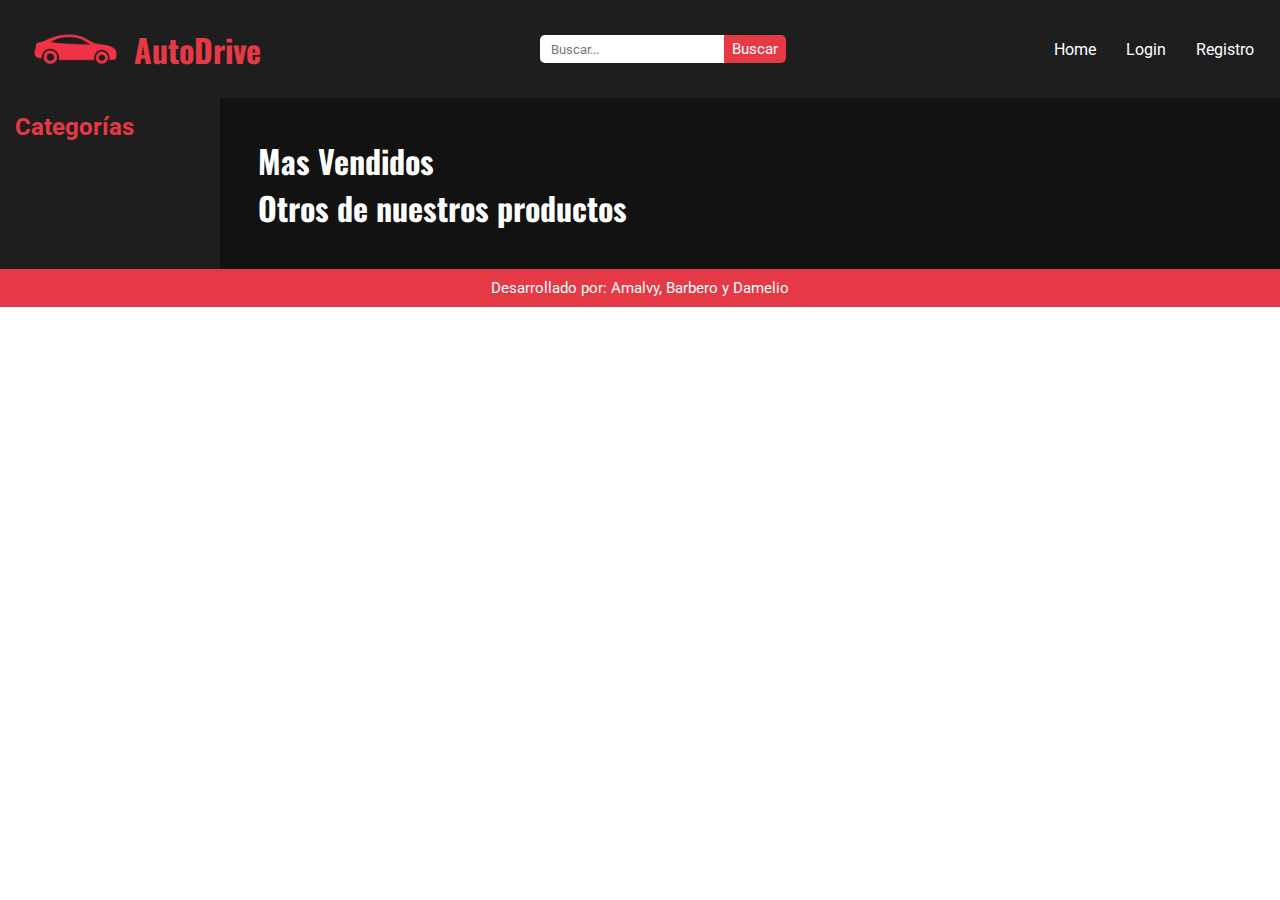
<file: index.html>
<!DOCTYPE html>
<html>
    <head>
        <meta charset="UTF-8">
        <title>Home</title>
        <meta name="viewport" content="width=device-width, initial-scale=1">
        <link rel="stylesheet" href="./css/styles.css">
        <link rel="preconnect" href="https://fonts.googleapis.com">
        <link rel="preconnect" href="https://fonts.gstatic.com" crossorigin>
        <link href="https://fonts.googleapis.com/css2?family=Roboto:ital,wght@0,100..900;1,100..900&display=swap" rel="stylesheet">
        <link href="https://fonts.googleapis.com/css2?family=Oswald:wght@200..700&display=swap" rel="stylesheet">
    </head>
    <body>
        <header>
            <a href="index.html">
    
                    <img src="./img/logo2.png">  
                    <h1>AutoDrive</h1>

            </a>
            <form class="barra_busqueda" action="resultadosBusqueda.html" method="get"> 
                <input id="buscar_input" type="text" name="busqueda" placeholder="  Buscar..." value="">
                <button id="buscar_boton">Buscar</button>
            </form>
            <h3 class="saludo"> Bienvenido </h3>
            <nav class="nav">
                <ul>
                    <li class="li-home"><a href="index.html">Home</a></li>
                    <li class="li-login"><a href="login.html">Login</a></li>
                    <li class="li-register"><a href="register.html">Registro</a></li>
                    <li class="li-logout"> <p class="link-logout">Log out</p> </li>
                </ul>
            </nav>
        </header>
        <main class="main-index">
            <section class="barra-lateral">
                <h2>Categorías</h2>
                <ul>
                    <li id="categoria_suv"><a href="category.html"></a></li>
                    <li id="categoria_deportivos"><a href="category.html"></a></li>
                    <li id="categoria_motos"><a href="category.html"></a></li>
                </ul>
            </section>
            <section class="principal">
                <h1>Mas Vendidos</h1>
                <div class="container" id="mas_vendidos"></div>
                <h1> Otros de nuestros productos</h1>
                <div class="container" id="otros_productos"></div>
            </section>  
        </main>
        <footer>
            <p>Desarrollado por: Amalvy, Barbero y Damelio</p>
        </footer>
        <script src="./js/index.js"></script>
        <script src="./js/saludo.js"></script>
        <script src="./js/logout.js"></script>
    </body>
</html>
</file>
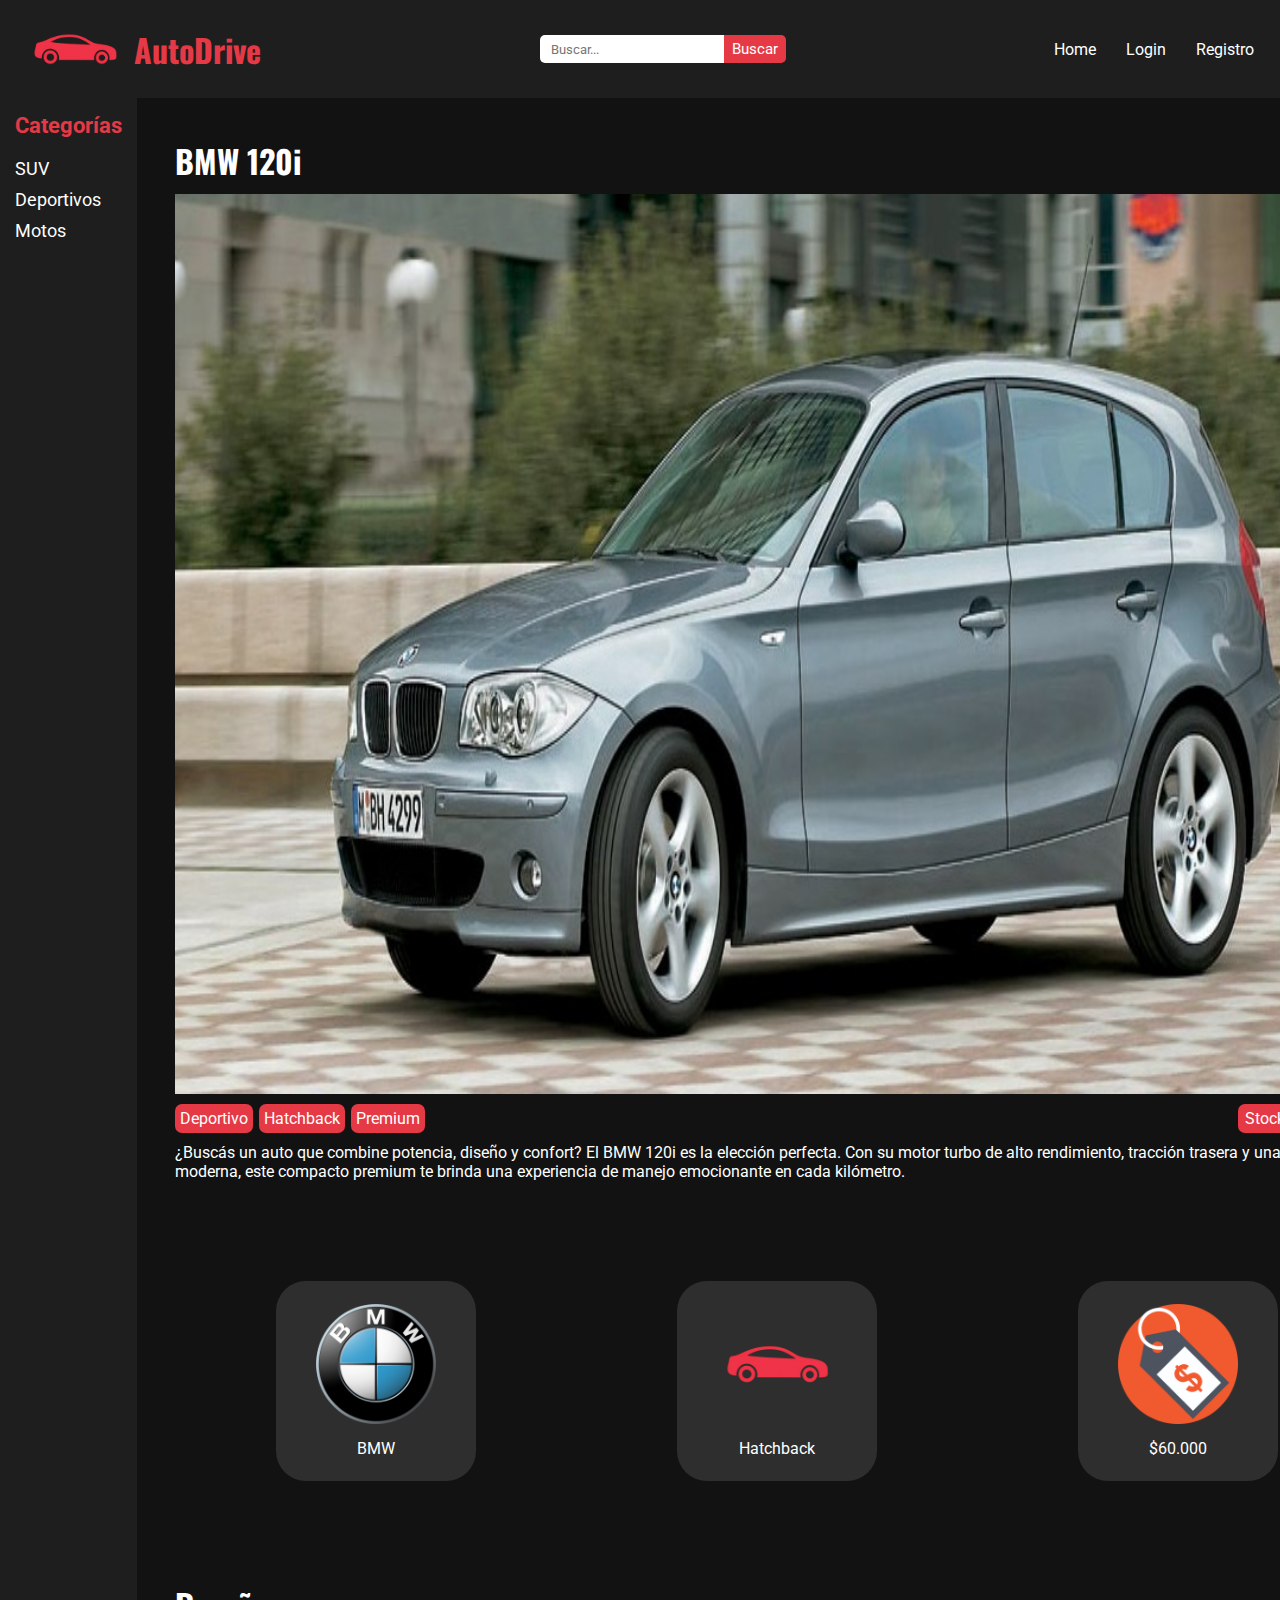
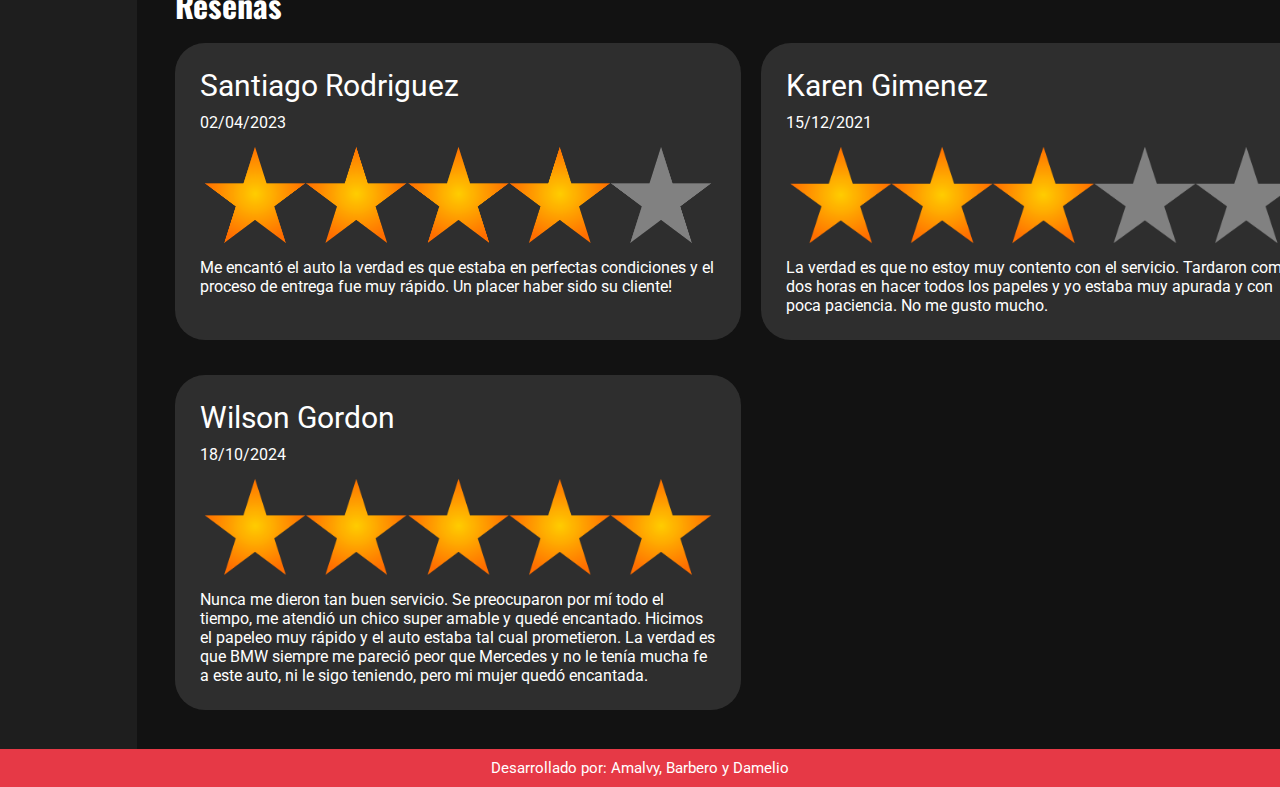
<file: bmw120.html>
<!DOCTYPE html>
<html>
    <head>
        <meta charset="UTF-8">
        <title>BMW 120</title>
        <meta name="viewport" content="width=device-width, initial-scale=1">
        <link rel="stylesheet" href="./css/styles.css">
        <link rel="preconnect" href="https://fonts.googleapis.com">
        <link rel="preconnect" href="https://fonts.gstatic.com" crossorigin>
        <link href="https://fonts.googleapis.com/css2?family=Roboto:ital,wght@0,100..900;1,100..900&display=swap" rel="stylesheet">
        <link href="https://fonts.googleapis.com/css2?family=Oswald:wght@200..700&display=swap" rel="stylesheet">
    </head>
    <body>
        <header>
            <a href="index.html">
    
                    <img src="./img/logo2.png">  
                    <h1>AutoDrive</h1>

            </a>
            <form action="resultadosBusqueda.html" method="get"> 
                <input id="buscar_input" type="text" name="busqueda" placeholder="  Buscar..." value="">
                <button id="buscar_boton">Buscar</button>
            </form>
            <nav>
                <ul>
                    <li id="li-home"><a href="index.html">Home</a></li>
                    <li><a href="login.html">Login</a></li>
                    <li><a href="registro.html">Registro</a></li>
                </ul>
            </nav>
        </header>
        <main class="main-index2">
            <section class="barra-lateral2">
                <h2>Categorías</h2>
                <ul>
                    <li><a href="motorcycle.html">SUV</a></li>
                    <li><a href="motorcycle.html">Deportivos</a></li>
                    <li><a href="motorcycle.html">Motos</a></li>
                </ul>
            </section>
            <section class="principal2">
                <h1>BMW 120i</h1>
                <img class="imagen" src="./img/BMW-120i-14210.jpg" alt="">
                <article class="tags">
                    <ol>
                        <li>Deportivo</li>
                        <li>Hatchback</li>
                        <li>Premium</li>
                    </ol>
                    <div>
                        <p>Stock Dispoinle: 3</p>
                    </div>
                </article>
                <article>
                    <p>¿Buscás un auto que combine potencia, diseño y confort? El BMW 120i es la elección perfecta. Con su motor turbo de alto rendimiento, tracción trasera y una estética moderna, este compacto premium te brinda una experiencia de manejo emocionante en cada kilómetro.</p>
                </article>
                <div class="stats">
                    <article>
                        <img src="./img/BMWlogo.png" alt="">
                        <p>BMW</p>
                    </article>
                    <article>
                        <img src="./img/logo2.png" alt="">
                        <p>Hatchback</p>
                    </article>
                    <article>
                        <img src="./img/747781.png" alt="">
                        <p>$60.000</p>
                    </article>
                </div>
                <h1>Reseñas</h1>
                <div class="reseñas">
                    <article>
                        <p class="usuario">Santiago Rodriguez</p>
                        <p>02/04/2023</p>
                        <img src="./img/4_stars.svg.png" alt="">
                        <p>Me encantó el auto la verdad es que estaba en perfectas condiciones y el proceso de entrega fue muy rápido. Un placer haber sido su cliente!</p>
                    </article>
                    <article>
                        <p class="usuario">Karen Gimenez</p>
                        <p>15/12/2021</p>
                        <img src="./img/3_stars.svg.png" alt="">
                        <p>La verdad es que no estoy muy contento con el servicio. Tardaron como dos horas en hacer todos los papeles y yo estaba muy apurada y con poca paciencia. No me gusto mucho.</p>
                    </article>
                    <article>
                        <p class="usuario">Wilson Gordon</p>
                        <p>18/10/2024</p>
                        <img src="./img/5_stars.svg.png" alt="">
                        <p>Nunca me dieron tan buen servicio. Se preocuparon por mí todo el tiempo, me atendió un chico super amable y quedé encantado. Hicimos el papeleo muy rápido y el auto estaba tal cual prometieron. La verdad es que BMW siempre me pareció peor que Mercedes y no le tenía mucha fe a este auto, ni le sigo teniendo, pero mi mujer quedó encantada.</p>
                    </article>
                </div>
            </section>
        </main>
        <footer>
            <p>Desarrollado por: Amalvy, Barbero y Damelio</p>
        </footer>
    </body>
 </html>
</file>
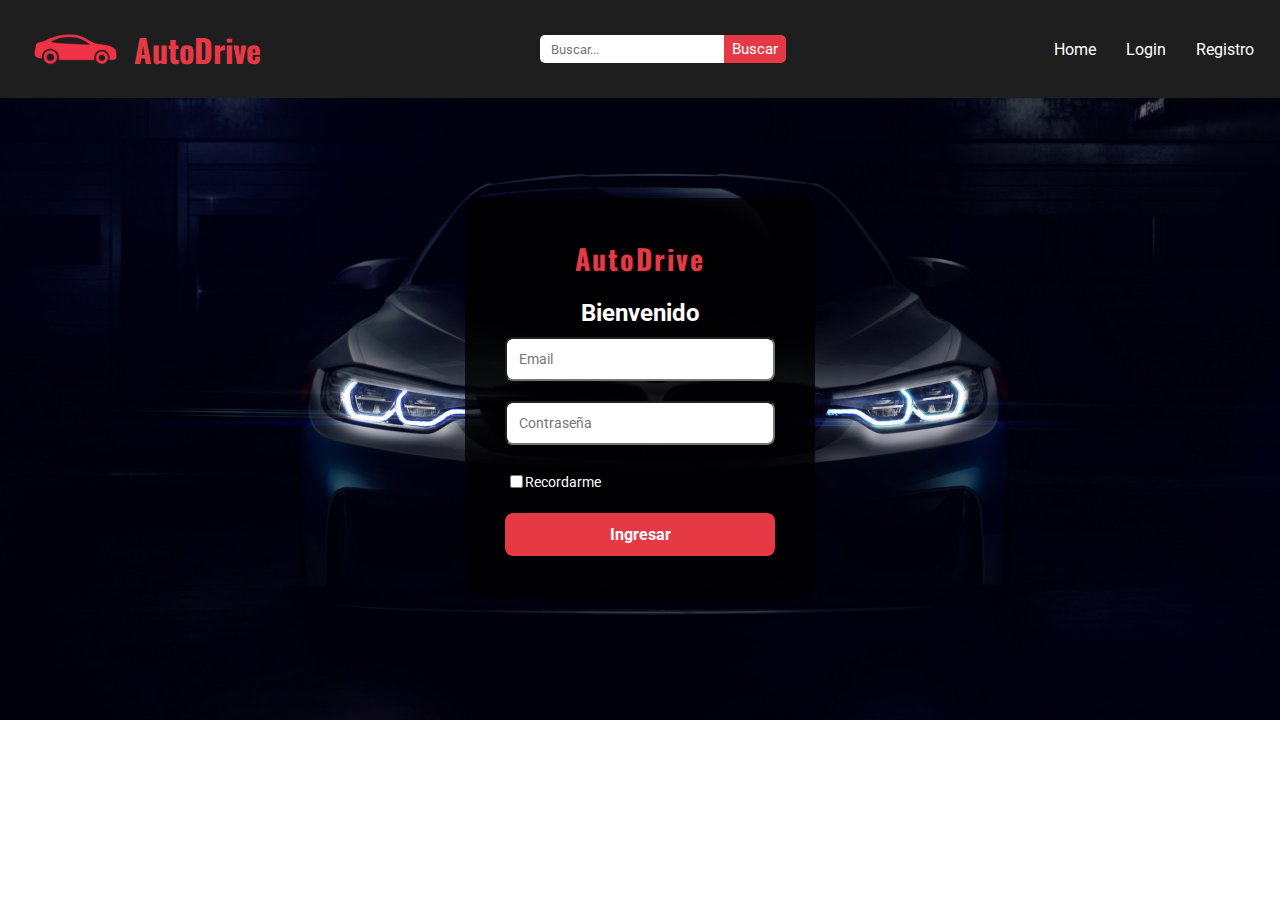
<file: login.html>
<!DOCTYPE html>
<html>
    <head>
        <meta charset="utf-8">
        <title>Login</title>
        <link rel="stylesheet" href="./css/styles.css">
        <meta name="viewport" content="width=device-wid th, initial-scale=1">
        <link rel="preconnect" href="https://fonts.googleapis.com">
    <link rel="preconnect" href="https://fonts.gstatic.com" crossorigin>
    <link href="https://fonts.googleapis.com/css2?family=Oswald:wght@200..700&family=Roboto:ital,wght@0,100..900;1,100..900&display=swap" rel="stylesheet">
    </head>
    <body class="bodyLogin">
   <header>
        <a href="index.html">
 
                <img src="./img/logo2.png">  
                <h1>AutoDrive</h1>

        </a>
        <form action="resultadosBusqueda.html" method="get"> 
            <input id="buscar_input" type="text" name="busqueda" placeholder="  Buscar..." value="">
            <button id="buscar_boton">Buscar</button>
        </form>
        <nav>
            <ul>
                <li><a href="index.html">Home</a></li>
                <li><a href="login.html">Login</a></li>
                <li><a href="registro.html">Registro</a></li>
            </ul>
        </nav>
    </header>
    <main class="mainLogin">
            <div class="divlog2">
                <div class="logo">AutoDrive</div>
                <h2>Bienvenido</h2>
                <form>
                    <input type="email" placeholder="Email" required>
                    <input type="password" placeholder="Contraseña" required>
                    <div class="options">
                        <label><input type="checkbox">Recordarme</label>
                    </div>
                    <button type="submit">Ingresar</button>
                </form>
            </div>
    </main>
    </body>
</html>
</file>
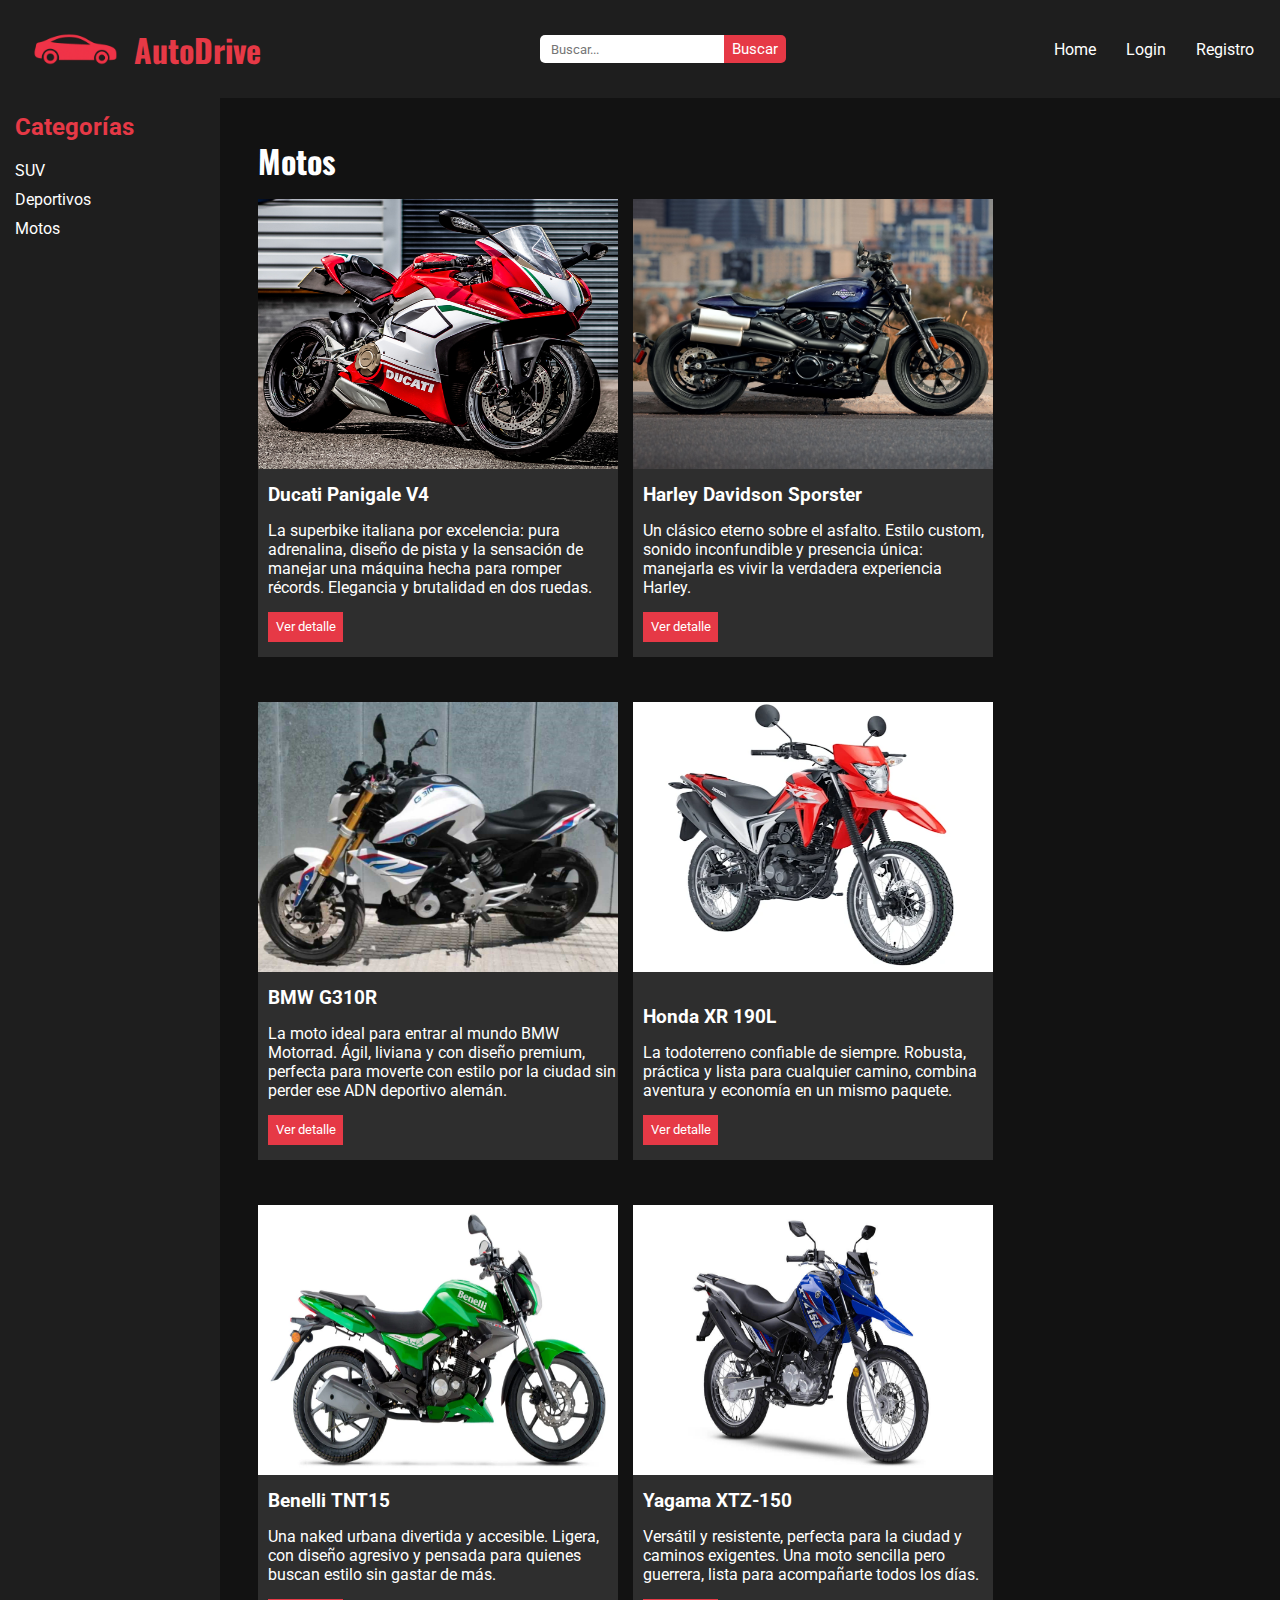
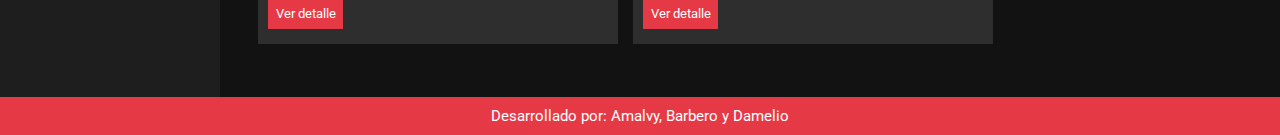
<file: motorcycle.html>
<!DOCTYPE html>
<html>
<head>
    <meta charset="UTF-8">
    <title>Motos</title>
    <meta name="viewport" content="width=device-width, initial-scale=1">
    <link rel="stylesheet" href="./css/styles.css">
    <link rel="preconnect" href="https://fonts.googleapis.com">
    <link rel="preconnect" href="https://fonts.gstatic.com" crossorigin>
    <link href="https://fonts.googleapis.com/css2?family=Roboto:ital,wght@0,100..900;1,100..900&display=swap" rel="stylesheet">
    <link href="https://fonts.googleapis.com/css2?family=Oswald:wght@200..700&display=swap" rel="stylesheet">
</head>
<body>
    <header>
            <a href="index.html">
    
                    <img src="./img/logo2.png">  
                    <h1>AutoDrive</h1>

            </a>
            <form action="resultadosBusqueda.html" method="get"> 
                <input id="buscar_input" type="text" name="busqueda" placeholder="  Buscar..." value="">
                <button id="buscar_boton">Buscar</button>
            </form>
            <nav>
                <ul>
                    <li id="li-home"><a href="index.html">Home</a></li>
                    <li><a href="login.html">Login</a></li>
                    <li><a href="registro.html">Registro</a></li>
                </ul>
            </nav>
        </header>
    <main class="main-index">
        <section class="barra-lateral">
            <h2>Categorías</h2>
            <ul>
                <li><a href="motorcycle.html">SUV</a></li>
                <li><a href="motorcycle.html">Deportivos</a></li>
                <li><a href="motorcycle.html">Motos</a></li>
            </ul>
        </section>
        <section class="principal">
            <h1>Motos</h1>
            <div class="container">
                <article>
                    <img src="./img/Ducati-Panigale-V4-.jpg" alt="">
                    <div>
                    <h3>Ducati Panigale V4</h3>
                    <p>La superbike italiana por excelencia: pura adrenalina, diseño de pista y la sensación de manejar una máquina hecha para romper récords. Elegancia y brutalidad en dos ruedas.</p> 
                    <a href="bmw120.html"> <button>Ver detalle</button> </a>
                    </div>
                </article>
                <article>
                    <img src="./img/harley davisdon sporter s.jpg" alt="">
                    <div>
                    <h3>Harley Davidson Sporster </h3>
                    <p>Un clásico eterno sobre el asfalto. Estilo custom, sonido inconfundible y presencia única: manejarla es vivir la verdadera experiencia Harley.</p> 
                    <a href="bmw120.html"> <button>Ver detalle</button> </a>
                    </div>
                </article>
                <article>
                    <img src="./img/bmw g310r.jpg" alt="">
                    <div>
                    <h3>BMW G310R</h3>
                    <p>La moto ideal para entrar al mundo BMW Motorrad. Ágil, liviana y con diseño premium, perfecta para moverte con estilo por la ciudad sin perder ese ADN deportivo alemán.</p> 
                    <a href="bmw120.html"> <button>Ver detalle</button> </a>
                    </div>
                </article>
                <article>
                    <img src="./img/honda xr 190l.webp" alt="">
                    <div>
                    <h3>Honda XR 190L</h3>    
                    <p>La todoterreno confiable de siempre. Robusta, práctica y lista para cualquier camino, combina aventura y economía en un mismo paquete.</p> 
                    <a href="bmw120.html"> <button>Ver detalle</button> </a>
                    </div>
                </article> 
                <article>
                    <img src="./img/mejores-motos-de-150cc-en-Argentina-Benelli-TNT15.webp" alt="">
                    <div>
                    <h3>Benelli TNT15</h3>    
                    <p>Una naked urbana divertida y accesible. Ligera, con diseño agresivo y pensada para quienes buscan estilo sin gastar de más.</p> 
                    <a href="bmw120.html"> <button>Ver detalle</button> </a>
                    </div>
                </article>  
                <article>
                    <img src="./img/Mejores-motos-de-baja-cilindrada-para-viajar-Yamaha-XTZ-150.jpg" alt="">
                    <div>
                    <h3>Yagama XTZ-150</h3>    
                    <p>Versátil y resistente, perfecta para la ciudad y caminos exigentes. Una moto sencilla pero guerrera, lista para acompañarte todos los días.</p> 
                    <a href="bmw120.html"> <button>Ver detalle</button> </a>
                    </div>
                </article>   
            </div>

        </section>
    </main>
    <footer>
        <p>Desarrollado por: Amalvy, Barbero y Damelio</p>
    </footer>
</body>
</html>
</file>
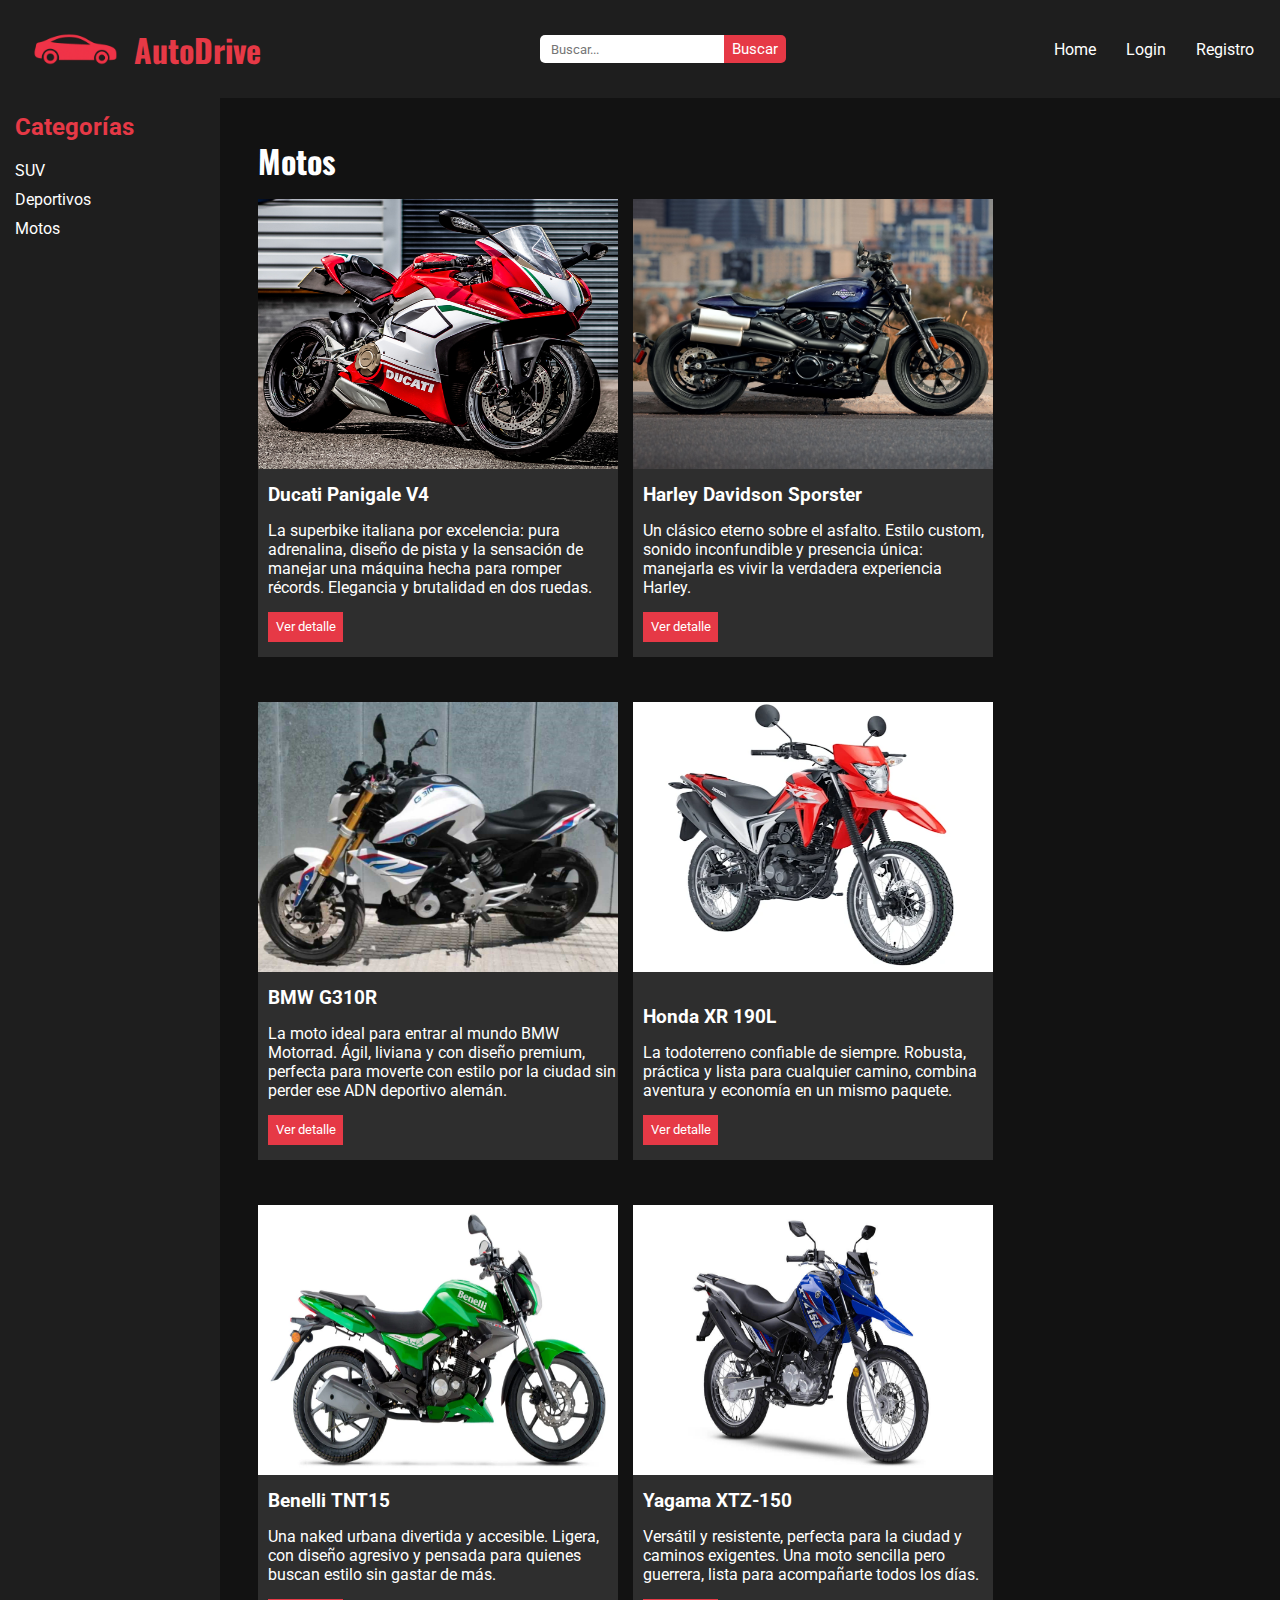
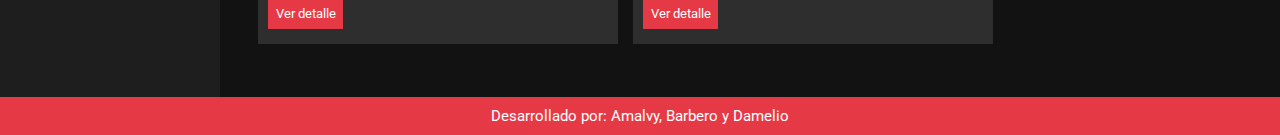
<file: motos.html>
<!DOCTYPE html>
<html>
<head>
    <meta charset="UTF-8">
    <meta name="viewport" content="width=device-width, initial-scale=1">
    <link rel="stylesheet" href="./css/styles.css">
    <link rel="preconnect" href="https://fonts.googleapis.com">
    <link rel="preconnect" href="https://fonts.gstatic.com" crossorigin>
    <link href="https://fonts.googleapis.com/css2?family=Oswald:wght@200..700&family=Roboto:ital,wght@0,100..900;1,100..900&display=swap" rel="stylesheet">
</head>
<body>
    <header>
        <a href="index.html">
 
                <img src="./img/logo2.png">  
                <h1>AutoDrive</h1>

        </a>
        <form action="resultadosBusqueda.html" method="get"> 
            <input id="buscar_input" type="text" name="busqueda" placeholder="  Buscar..." value="">
            <button id="buscar_boton">Buscar</button>
        </form>
        <nav>
            <ul>
                <li><a href="index.html">Home</a></li>
                <li><a href="login.html">Login</a></li>
                <li><a href="registro.html">Registro</a></li>
            </ul>
        </nav>
    </header>
    <main class="main-index">
        <section class="barra-lateral">
            <h2>Categorías</h2>
            <ul>
                <li><a href="motos.html">SUV</a></li>
                <li><a href="motos.html">Deportivos</a></li>
                <li><a href="motos.html">Motos</a></li>
            </ul>
        </section>
        <section class="principal">
            <h1>Motos</h1>
            <div class="container">
                <article>
                    <img src="./img/Ducati-Panigale-V4-.jpg" alt="">
                    <div>
                    <h3>Ducati Panigale V4</h3>
                    <p>La superbike italiana por excelencia: pura adrenalina, diseño de pista y la sensación de manejar una máquina hecha para romper récords. Elegancia y brutalidad en dos ruedas.</p> 
                    <a href="bmw120.html"> <button>Ver detalle</button> </a>
                    </div>
                </article>
                <article>
                    <img src="./img/harley davisdon sporter s.jpg" alt="">
                    <div>
                    <h3>Harley Davidson Sporster </h3>
                    <p>Un clásico eterno sobre el asfalto. Estilo custom, sonido inconfundible y presencia única: manejarla es vivir la verdadera experiencia Harley.</p> 
                    <a href="bmw120.html"> <button>Ver detalle</button> </a>
                    </div>
                </article>
                <article>
                    <img src="./img/bmw g310r.jpg" alt="">
                    <div>
                    <h3>BMW G310R</h3>
                    <p>La moto ideal para entrar al mundo BMW Motorrad. Ágil, liviana y con diseño premium, perfecta para moverte con estilo por la ciudad sin perder ese ADN deportivo alemán.</p> 
                    <a href="bmw120.html"> <button>Ver detalle</button> </a>
                    </div>
                </article>
                <article>
                    <img src="./img/honda xr 190l.webp" alt="">
                    <div>
                    <h3>Honda XR 190L</h3>    
                    <p>La todoterreno confiable de siempre. Robusta, práctica y lista para cualquier camino, combina aventura y economía en un mismo paquete.</p> 
                    <a href="bmw120.html"> <button>Ver detalle</button> </a>
                    </div>
                </article> 
                <article>
                    <img src="./img/mejores-motos-de-150cc-en-Argentina-Benelli-TNT15.webp" alt="">
                    <div>
                    <h3>Benelli TNT15</h3>    
                    <p>Una naked urbana divertida y accesible. Ligera, con diseño agresivo y pensada para quienes buscan estilo sin gastar de más.</p> 
                    <a href="bmw120.html"> <button>Ver detalle</button> </a>
                    </div>
                </article>  
                <article>
                    <img src="./img/Mejores-motos-de-baja-cilindrada-para-viajar-Yamaha-XTZ-150.jpg" alt="">
                    <div>
                    <h3>Yagama XTZ-150</h3>    
                    <p>Versátil y resistente, perfecta para la ciudad y caminos exigentes. Una moto sencilla pero guerrera, lista para acompañarte todos los días.</p> 
                    <a href="bmw120.html"> <button>Ver detalle</button> </a>
                    </div>
                </article>   
            </div>

        </section>
    </main>
    <footer>
        <p>Desarrollado por: Amalvy, Barbero y Damelio</p>
    </footer>
</body>
</html>
</file>
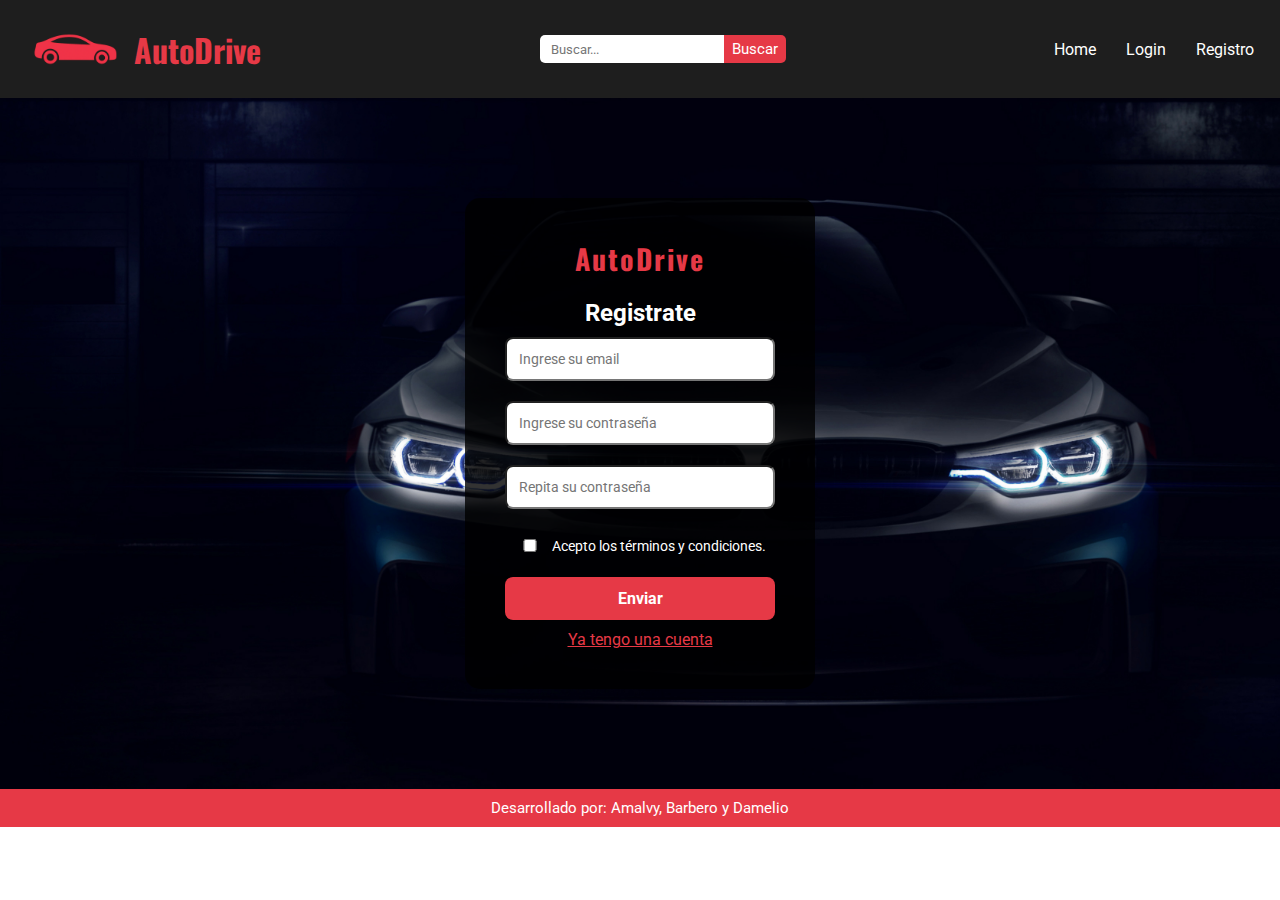
<file: register.html>
<!DOCTYPE html>
<html>
    <head>
        <meta charset="utf-8">
        <title>Registro</title>
        <link rel="stylesheet" href="./css/styles.css">
        <meta name="viewport" content="width=device-width, initial-scale=1">
        <link rel="preconnect" href="https://fonts.googleapis.com">
        <link rel="preconnect" href="https://fonts.gstatic.com" crossorigin>
        <link href="https://fonts.googleapis.com/css2?family=Roboto:ital,wght@0,100..900;1,100..900&display=swap" rel="stylesheet">
        <link href="https://fonts.googleapis.com/css2?family=Oswald:wght@200..700&display=swap" rel="stylesheet">
    </head>
    <body class="bodyLogin">
        <header>
            <a href="index.html">
    
                    <img src="./img/logo2.png">  
                    <h1>AutoDrive</h1>

            </a>
            <form class="barra_busqueda" action="resultadosBusqueda.html" method="get"> 
                <input id="buscar_input" type="text" name="busqueda" placeholder="  Buscar..." value="">
                <button id="buscar_boton"><p>Buscar</p></button>
            </form>
            <nav>
                <ul>
                    <li id="li-home"><a href="index.html">Home</a></li>
                    <li><a href="login.html">Login</a></li>
                    <li><a href="register.html">Registro</a></li>
                </ul>
            </nav>
        </header>
        <main class="mainLogin">
            <div class="divlog2">
                <div class="logo">AutoDrive</div>
                <h2>Registrate</h2>
                <form class="formRegister" action="login.html" method="get">
                    <article class="email"> <p class="text1"></p><!--EMAIL-->
                        <label for="email"></label>
                        <input id="mail_reg" type="email" name="email" value="" placeholder="Ingrese su email">
                        <div class="invalid_mail"></div>
                    </article>
                    <article class="password"> <p class="text1"></p><!--CONTRASEÑA-->
                        <label for="contraseña"></label>
                        <input id="pass_reg" type="password" name="contraseña" value="" placeholder="Ingrese su contraseña">
                        <div class="invalid_pass"></div>
                    </article>
                    <article class="password"> <p class="text1"></p><!--REPETIR CONTRASEÑA-->
                        <label for="contraseña"></label>
                        <input id="repeat_reg" type="password" name="contraseña" value="" placeholder="Repita su contraseña">
                        <div class="invalid_repeat"></div>
                    </article>
                    <article class="options">
                        <label class="terminos" for="terminos"> <!--TÉRMINOS-->
                            <input id="condiciones" type="checkbox" name="terminos" value="si" required> Acepto los términos y condiciones.
                        </label>
                    </article>
                    <article> <!--BOTONES-->
                        <button type="submit">Enviar</button>
                        <p id="ya_tengo"><a href="./login.html" id="tengo">Ya tengo una cuenta</a></p>
                    </article>
                </form>
                </div>
        </main>
        <footer>
            <p>Desarrollado por: Amalvy, Barbero y Damelio</p>
        </footer>
        <script src="./js/index.js"></script>
        <script src="./js/register.js"></script>
    </body>
</html>
</file>
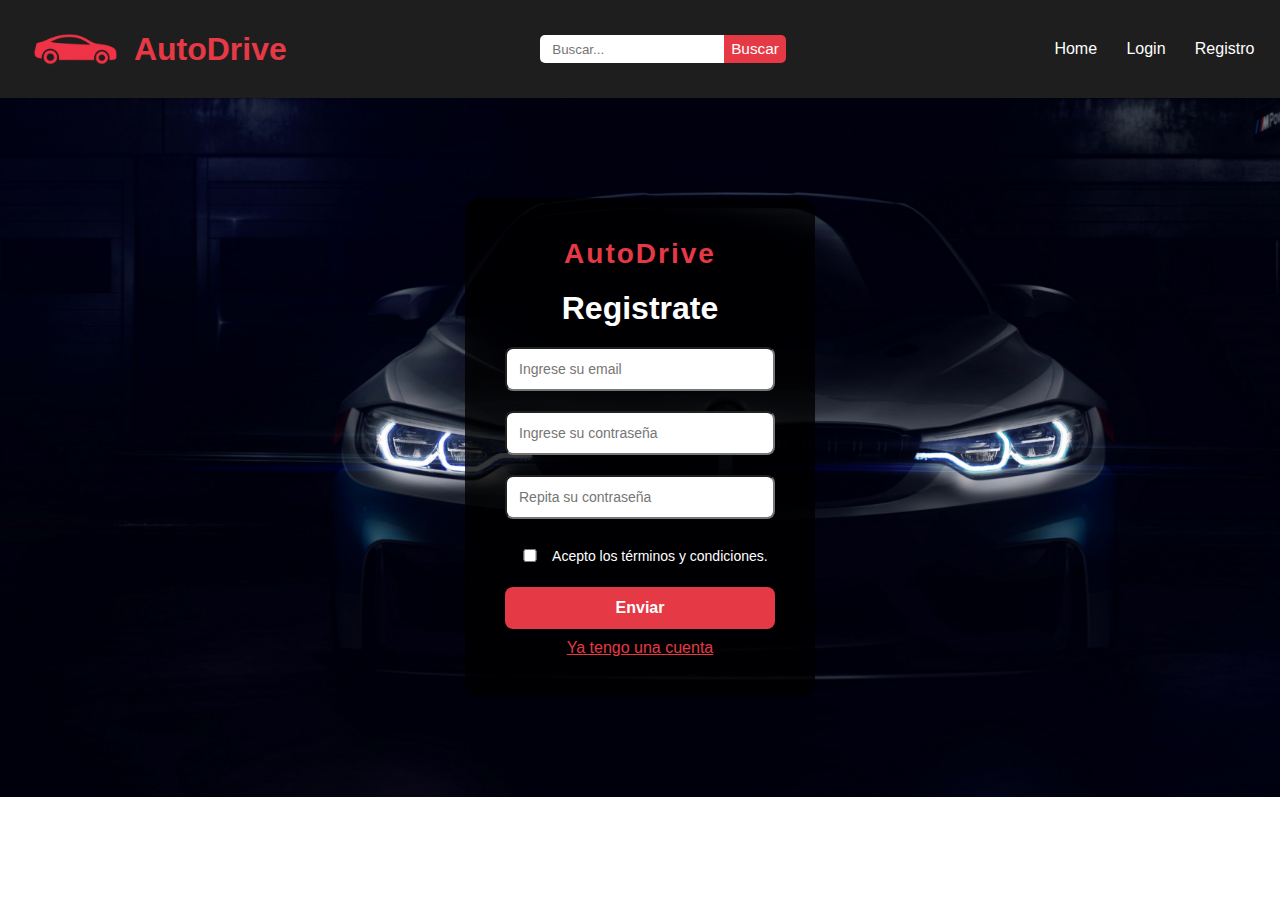
<file: registro.html>
<!DOCTYPE html>
<html>
    <head>
        <meta charset="utf-8">
        <title>Registro</title>
        <link rel="stylesheet" href="./css/styles.css">
        <meta name="viewport" content=
				"width=device-wid th, initial-scale=1">
    </head>
    <body class="bodyLogin">
        <header>
            <a href="index.html">
    
                    <img src="./img/logo2.png">  
                    <h1>AutoDrive</h1>

            </a>
            <form action="resultadosBusqueda.html" method="get"> 
                <input id="buscar_input" type="text" name="busqueda" placeholder="  Buscar..." value="">
                <button id="buscar_boton">Buscar</button>
            </form>
            <nav>
                <ul>
                    <li><a href="index.html">Home</a></li>
                    <li><a href="login.html">Login</a></li>
                    <li><a href="registro.html">Registro</a></li>
                </ul>
            </nav>
        </header>
        <main class="mainLogin">
            <div class="divlog2">
                <div class="logo">AutoDrive</div>
                <h1>Registrate</h1>
                <form action="registro.html" method="get">
                    <article class="email"> <p class="text1"></p><!--EMAIL-->
                        <label for="email"></label>
                        <input type="email" name="email" value="" placeholder="Ingrese su email" required>
                    </article>
                    <article class="password"> <p class="text1"></p><!--CONTRASEÑA-->
                        <label for="contraseña"></label>
                        <input type="password" name="contraseña" value="" placeholder="Ingrese su contraseña">
                    </article>
                    <article class="password"> <p class="text1"></p><!--REPETIR CONTRASEÑA-->
                        <label for="contraseña"></label>
                        <input id="contraseña" type="password" name="contraseña" value="" placeholder="Repita su contraseña">
                    </article>
                    <article class="options">
                        <label class="terminos" for="terminos"> <!--TÉRMINOS-->
                            <input id="condiciones" type="checkbox" name="terminos" value="si" required> Acepto los términos y condiciones.
                        </label>
                    </article>
                    <article> <!--BOTONES-->
                        <button type="submit">Enviar</button>
                        <p id="ya_tengo"><a href="./login.html" id="tengo">Ya tengo una cuenta</a></p>
                    </article>
                </form>
                </div>
            

        </section>
    </body>
</html>
</file>
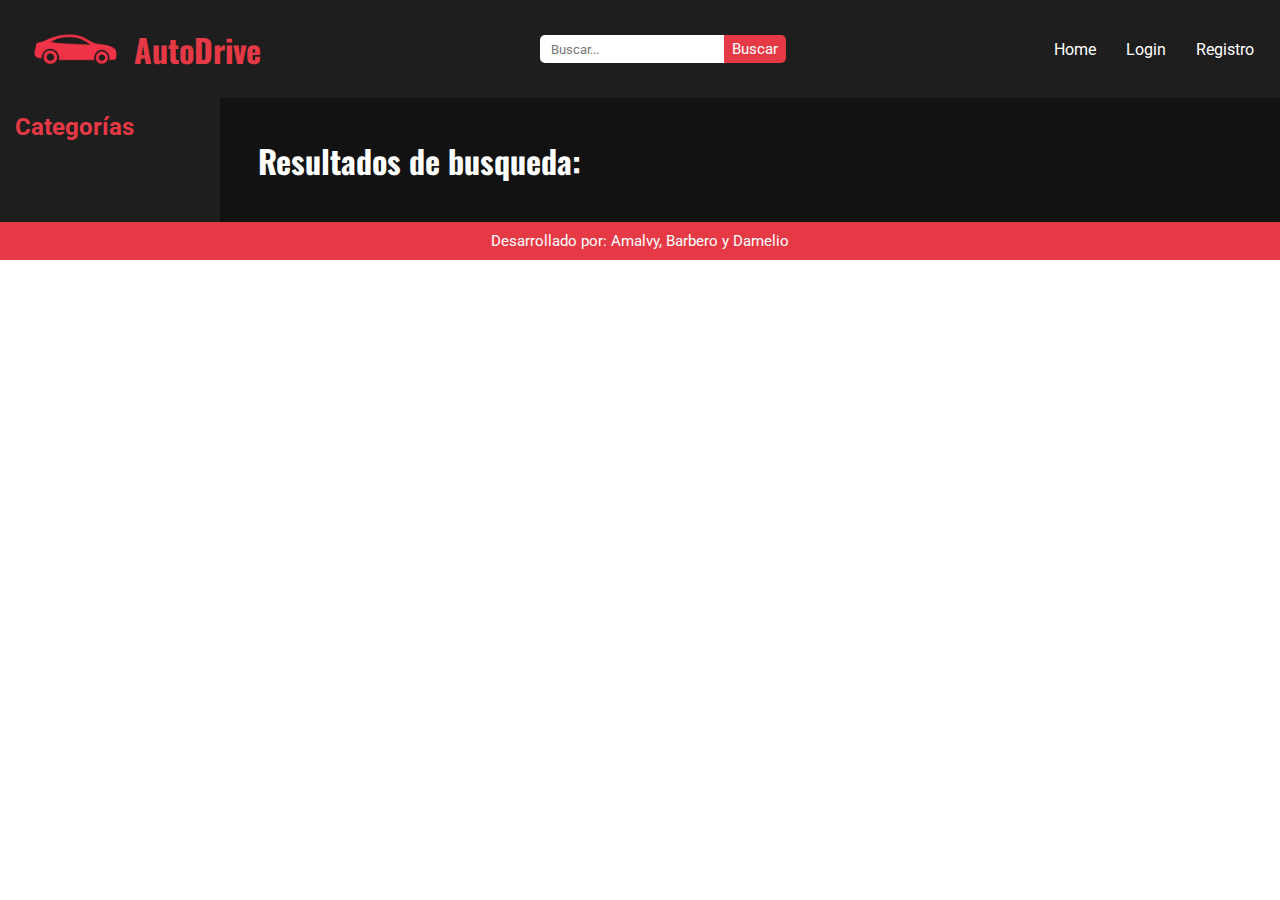
<file: resultadosBusqueda.html>
<!DOCTYPE html>
<html>
    <head>
        <meta charset="UTF-8">
        <title>Resultados</title>
        <meta name="viewport" content="width=device-width, initial-scale=1">
        <link rel="stylesheet" href="./css/styles.css">
        <link rel="preconnect" href="https://fonts.googleapis.com">
        <link rel="preconnect" href="https://fonts.gstatic.com" crossorigin>
        <link href="https://fonts.googleapis.com/css2?family=Roboto:ital,wght@0,100..900;1,100..900&display=swap" rel="stylesheet">
        <link href="https://fonts.googleapis.com/css2?family=Oswald:wght@200..700&display=swap" rel="stylesheet">
    </head>
    <body>
        <header>
            <a href="index.html">
    
                    <img src="./img/logo2.png">  
                    <h1>AutoDrive</h1>

            </a>
            <form class="barra_busqueda" action="resultadosBusqueda.html" method="get"> 
                <input id="buscar_input" type="text" name="busqueda" placeholder="  Buscar..." value="">
                <button id="buscar_boton">Buscar</button>
            </form>
            <h3 class="saludo"> Bienvenido </h3>
            <nav class="nav">
                <ul>
                    <li class="li-home"><a href="index.html">Home</a></li>
                    <li class="li-login"><a href="login.html">Login</a></li>
                    <li class="li-register"><a href="register.html">Registro</a></li>
                    <li class="li-logout"> <a class="link-logout">Log out</a> </li>
                </ul>
            </nav>
        </header>
    <main class="main-index">
        <section class="barra-lateral">
            <h2>Categorías</h2>
            <ul>
                <li id="categoria_suv"><a href="category.html"></a></li>
                <li id="categoria_deportivos"><a href="category.html"></a></li>
                <li id="categoria_motos"><a href="category.html"></a></li>
            </ul>
        </section>
        <section class="principal">
            <h1 id="titulo_busqueda">Resultados de busqueda:</h1>
            <div class="container container_busqueda">

                
            </div>

            </section>
        </main>
        <footer>
            <p>Desarrollado por: Amalvy, Barbero y Damelio</p>
        </footer>
        <script src="./js/results.js"></script>
        <script src="./js/saludo.js"></script>
        <script src="./js/logout.js"></script>
    </body>
</html>
</file>
<file: css/styles.css>
/*  Manual de marca:
        paleta de colores:
                Negro #121212
                Gris #2E2E2E
                Rojo  #E63946
                Blanco #FFFFFF
        Tipografia:
            Titulares: Oswald
            general: Roboto
*/

*{
    margin: 0;
    padding: 0;
    box-sizing: border-box;
    font-family: "Roboto", sans-serif;
}

h1{
    font-family: "Oswald", sans-serif;
}

a{
    text-decoration: none;
}

li{
    list-style: none;
}

header{
    background-color: #1E1E1E;
    display: flex;
    justify-content: space-between;
    align-items: center;
    padding: 0px 2%;
}
    header a {
            width: 20%;
            display: flex;
            flex-wrap: wrap;
            align-items: center;
            gap: 10px;
        }
        
        header a h1{
            color: #E63946;
            width: 50%;
        }

        header a img{
            width: 40%;
        }

    header form{
        display: flex;
        justify-content: center;
        width: 20%;
    }

        header form input{
            border-top-left-radius: 5px;
            border-bottom-left-radius: 5px;
            border: none;
            width: 75%;
            padding: 2%;
        }

        header form button{
            border-top-right-radius: 5px;
            border-bottom-right-radius: 5px;
            border: none;
            background-color: #E63946;
            color: #ffffff;
            width: 25%;
            padding: 2%;
            font-size: 1.2vw;
        }


    header nav{
        width: 100%;
        max-width: 200px;
    }

        header nav ul{
            list-style: none;
            display: flex;
            justify-content: space-between;
            align-items: center;
            width: 100%;
        }

        header nav ul li a{
            color: white;
        } 

        header nav ul li p{
            color: white;
        }

    .saludo{
        display: none;
        color: #ffffff;
        font-size: 1.8vw;
    }
    .saludo span{
        color: #E63946;
    }
    
    .li-logout{
        display: none;
    }



        
/*INDEX*/

.main-index{
    background-color: #121212;
    display: flex;
}

.barra-lateral{
    background-color: #1E1E1E;
    display: flex;
    flex-direction: column;
    min-width: 220px;
    padding: 15px;
    color: #ffffff;
    gap: 20px;
}
    .barra-lateral ul{
        list-style: none;
        display: flex;
        flex-direction: column;
        gap: 10px;
    }
    .barra-lateral a{
        color: #ffffff;
    }
    
    .barra-lateral h2{
        color: #E63946;
    }

.principal{
    padding: 3%;
    display: flex;
    flex-direction: column;

}
    .principal h1{
        color: #ffffff;
    }

    .container{
        display: flex;
        flex-wrap: wrap;
        justify-content: flex-start;
        gap: 15px;
    
    }
        .container article{
            background-color: #2E2E2E;
            color: #ffffff;
            margin: 15px 0px;
            width: 360px;
            height: auto;
            display: flex;
            flex-direction: column;
            justify-content: space-between;
            gap: 15px;
            font-family: "Roboto", sans-serif;
            padding-bottom: 15px;
        }
            .container article img{
                height: 270px;
                width: 100%;
            }
            .container article div{
                margin-left: 10px;
                display: flex;
                flex-direction: column;
                justify-content: space-between;
                gap: 15px;
            }
                .container article div button{
                    color: #ffffff;
                    background-color: #E63946;
                    align-self: flex-start;
                    width: 75px;
                    height: 30px;
                    border: 0px;
                }

footer{
    padding: 10px;
    background-color: #E63946;
    color: #ffffff;
    align-items: center;
    width: 100%;
    display: flex;
    justify-content: center;
}
    footer p{
        font-family: "Roboto", sans-serif;
        font-size: 1.2vw;
    }





/*LOGIN*/



.bodyLogin{
    background-image: url("../img/Fondo1.jpg");
    background-repeat: no-repeat;
    background-size: cover;
        }

    .mainLogin {
        display: flex;
        flex-direction: column;
        justify-content: center;
        align-items: center;
        background-size: cover;
        margin: 100px 0px;
    

    }

        .divlog2{
            background: rgba(0, 0, 0, 0.8); 
            padding: 40px;
            border-radius: 15px;
            width: 350px;
            text-align: center;
            color: white;
            
        }

            .divlog2 .logo{
                font-size: 28px;
                font-weight: bold;
                margin-bottom: 20px;
                color: #E63946; 
                letter-spacing: 2px;
                font-family: "Oswald", sans-serif;
            }

            .divlog2 input{
                width: 100%;
                padding: 12px;
                margin: 10px 0;
            
                border-radius: 8px;
                font-size: 14px;
            }

            .divlog2 button {
                width: 100%;
                padding: 12px;
                margin-top: 15px;
                border: none;
                border-radius: 8px;
                background-color: #E63946;
                color: white;
                font-size: 16px;
                font-weight: bold;
            }

            .options {
                display: flex;
                flex-direction: column;
                align-items:flex-start;
                font-size: 14px;
                margin-top: 10px;
                width: 100%;
                padding-left: 2%;
            }

            .options label{
                display: flex;
                align-items: center;
                gap: 2px;
            }

            .terminos{
                display: flex;
                align-items: center;
                justify-content: flex-start;
                width: 100%;
                font-size: 14px;
            }

            #condiciones{
                width: 15%;
            }
.footer-login{
    padding: 10px;
    background-color: #E63946;
    color: #ffffff;
    align-items: center;
    width: 100%;
    display: flex;
    justify-content: center;
    margin-top: 200px;
}
    .footer-login p{
        font-family: "Roboto", sans-serif;
        font-size: 1.2vw;
    }

            .formLogin a{
                color: #E63946;
                text-decoration: underline;
            }







/*REGISTER*/

#ya_tengo{
    margin-top: 10px;
}

#tengo{
    text-decoration: underline;
    color: #E63946;
}

.divlog2 h1{
    margin-bottom: 10px;
}






/* DETALLE DEL PRODUCTO*/

a{
    color: #ffffff;
    text-decoration: none;
}

.imagen{
    width: 100%;
    margin-top: 10px;
    height: 900px;

}

.main-index2{
    background-color: #121212;
    display: flex;
    justify-content: space-between;
    width: 100%;
}

.barra-lateral2{
    background-color: #1E1E1E;
    display: flex;
    flex-direction: column;
    width: 15%;
    padding: 15px;
    color: #ffffff;
    gap: 20px;
}
    .barra-lateral2 ul{
        list-style: none;
        display: flex;
        flex-direction: column;
        gap: 10px;
        font-size: 1.4vw;
    }
    .barra-lateral2 a{
        color: #ffffff;
    }
    
    .barra-lateral2 h2{
        color: #E63946;
        font-size: 1.7vw;
    }

.principal2{
    padding: 3%;
    display: flex;
    flex-direction: column;
    width: 100%

}
    .principal2 h1{
        color: #ffffff;
    }
    .principal2 article p{
        color: white;
        width: 100%;
    }

.tags{
    display: flex;
    justify-content: space-between;
    margin: 10px 0;
    align-items: center;
}
    .tags ol{
        display: flex;
        width: 250px;
        justify-content: space-between;
        align-items: center;
    }
    .tags ol li{
        color: #ffffff;
        display: flex;
        background-color: #E63946;
        padding: 5px;
        border-radius: 7px;
        align-items: center;
        height: 100%;
    }

    .tags div{
        display: flex;
        justify-content: flex-end;
        background-color: #E63946;
        color: #ffffff;
        padding: 3px 7px;
        border-radius: 7px;
        height: 100%;
        align-items: center;
    }
.stats{
    display: flex;
    justify-content: space-around;
    align-items: center;
    margin: 100px 0;
}

    .stats article{
        display: flex;
        flex-direction: column;
        justify-content: center;
        align-items: center;
        width: 200px;
        height: 200px;
        background-color: #2E2E2E;
        border-radius: 30px;
    }
        .stats article img{
            width: 60%;
        }
        .stats article p{
            display: flex;
            justify-content: center;
            margin-top: 15px;
        }

.reseñas{
    display: flex;
    gap: 20px;
    justify-content: flex-start;
    flex-wrap: wrap;
    width: 100%;
}
    .reseñas article{
        margin-top: 15px;
        display: flex;
        flex-direction: column;
        gap: 10px;
        background-color: #2E2E2E;
        width: 47%;
        padding: 25px;
        border-radius: 30px;
    }

    .usuario{
        font-size: 30px;
    }


@media (max-width: 768px) {
    
    header a {
        width: 25%;
    }
    header a img {
        width: 40%;
    }
    header a h1{
        font-size: 2.6vw;
        width: auto;
    }
    header form{
        width: 20%;
    }
        header form input{
            height: 3vw;
        }
        header form button{
            height: 3vw;
        }
    header nav{
        width: 23%;
    }
        header nav ul li{
            font-size: 2vw;
        }
    #buscar_boton p{
        font-size: 0.8vw;
    }
    .barra-lateral{
        min-width: 20%;
    }
        .barra-lateral ul{
            font-size: 1.7vw;
        }
        .barra-lateral h2{
            font-size: 2.5vw;
        }
    .container article{
        width: 240px;
    }
        .container article img{
            height: 50%;
        }
        .container article p{
            font-size: 10px;
            padding-right: 5px;
        }
    .divlog2{
        width: 310px;
    }
    .principal2 article p{
        font-size: 10px;
    }
    .tags ol{
        width: 150px;
        margin-right: 1%;
    }
        .tags ol li{
            font-size: 8px;
        }
        .tags div p{
            font-size: 8px;
        }
    .stats{
    margin: 30px 0;
    }

    .stats article{
        width: 30%;
        height: 150px;
    }
        .stats article img{
            width: 60%;
        }
        .stats article p{
            margin-top: 15px;
        }

    .reseñas{
        gap: 10px;
        flex-wrap: wrap;
    }
        .reseñas article{
            margin-top: 10px;
            gap: 5px;
            width: 100%;
            padding: 20px;
        }

            .reseñas article img{
                width: 40%;
            }
}


@media (max-width: 320px){
        header a{
            width: 20%;
        }
        header a img{
            width: 80%;
        }
        header a h1{
            display: none;
            
        }
        header form{
            width: 30%;
        }
        header form input{
            font-size: 7px;
            height: 10px;
        }
        header form button{
            font-size: 5px;
            height: 10px;
        }
        header nav{
            width: 25%;
        }
        header li a{
            font-size: 3vw;
        }
        #li-home{
            display: none;
        }
    .main-index{
        flex-direction: column;
    }
    .barra-lateral{
       width: 100%;
    }
    .barra-lateral h2{
        display: none;
    }
    .barra-lateral li{
        font-size: 6vw;
    }
    .barra-lateral ul{
        flex-wrap: wrap;
        flex-direction: row;
    }
    .container{
        padding-left: 10px;
        padding-top: 10px;
    }
        .container article{
            width: 80%;
        }
            .container article h3{
                font-size: 15px;
            }
            .container article a button{
                width: 40%;
                font-size: 3vw;
            }
            .container article p{
                font-size: 7px;
            }

    footer p{
        font-size: 10px;
    }
    .footer-login p{
        font-size: 10px;
    }
    .main-index2{
    flex-direction: column;
    }
    .barra-lateral2{
    width: 100%;
    }
        .barra-lateral2 ul{
            flex-direction: row;
            font-size: 10px;
            flex-wrap: wrap;
        }
        .barra-lateral2 h2{
            display: none;
        }
        .barra-lateral2 li{
            font-size: 4vw;
        }
    .tags{
        flex-wrap: wrap;
    }
        .tags ol{
            width: 50%;
            margin-right: 0;
            flex-wrap: wrap;
            justify-content: space-between;
        }
            .tags ol li{
                font-size: 6px;
            }
            .tags div p{
                font-size: 6px;
                padding: 2px;
    
            }
        .tags div{
            height: 100%;
        }
    .reseñas article p{
        font-size: 2.5vw;
    }
    .principal2 h1{
        font-size: 20vw;
    }
    .principal2 article p{
        font-size: 7px;
    }
    .stats{
        flex-wrap: wrap;
        margin: 0;
    }
        .stats article{
            width: 50px;
            margin-top: 10px;
            height: 100px;
        }
            .stats article p{
                margin-top: 10px;
                font-size: 3vw;
            }
    .principal h1{
        font-size: 10vw;
    }
    .divlog2{
        width: 100%;   
    }
        .divlog2 .logo{
            font-size: 8vw;
        }
        .divlog2 input{
            margin: 10px 0;
        }
        .divlog2 h2{
            font-size: 7vw;
        }

        .divlog2 button {
            width: 100%;
            font-size: 16px;
        }

        .options {
            display: flex;
            flex-direction: row;
            width: 20%;
        }
            .options label{
                display: flex;
                flex-direction: row;
                font-size: 4vw;
            }
        .divlog2 button{
                font-size: 4vw;
            }

    .terminos{
        display: flex;
        align-items: center;
        justify-content: flex-start;
        width: 100%;
        font-size: 14px;
    }

    #condiciones{
        width: 100%;
    }
}
</file>
